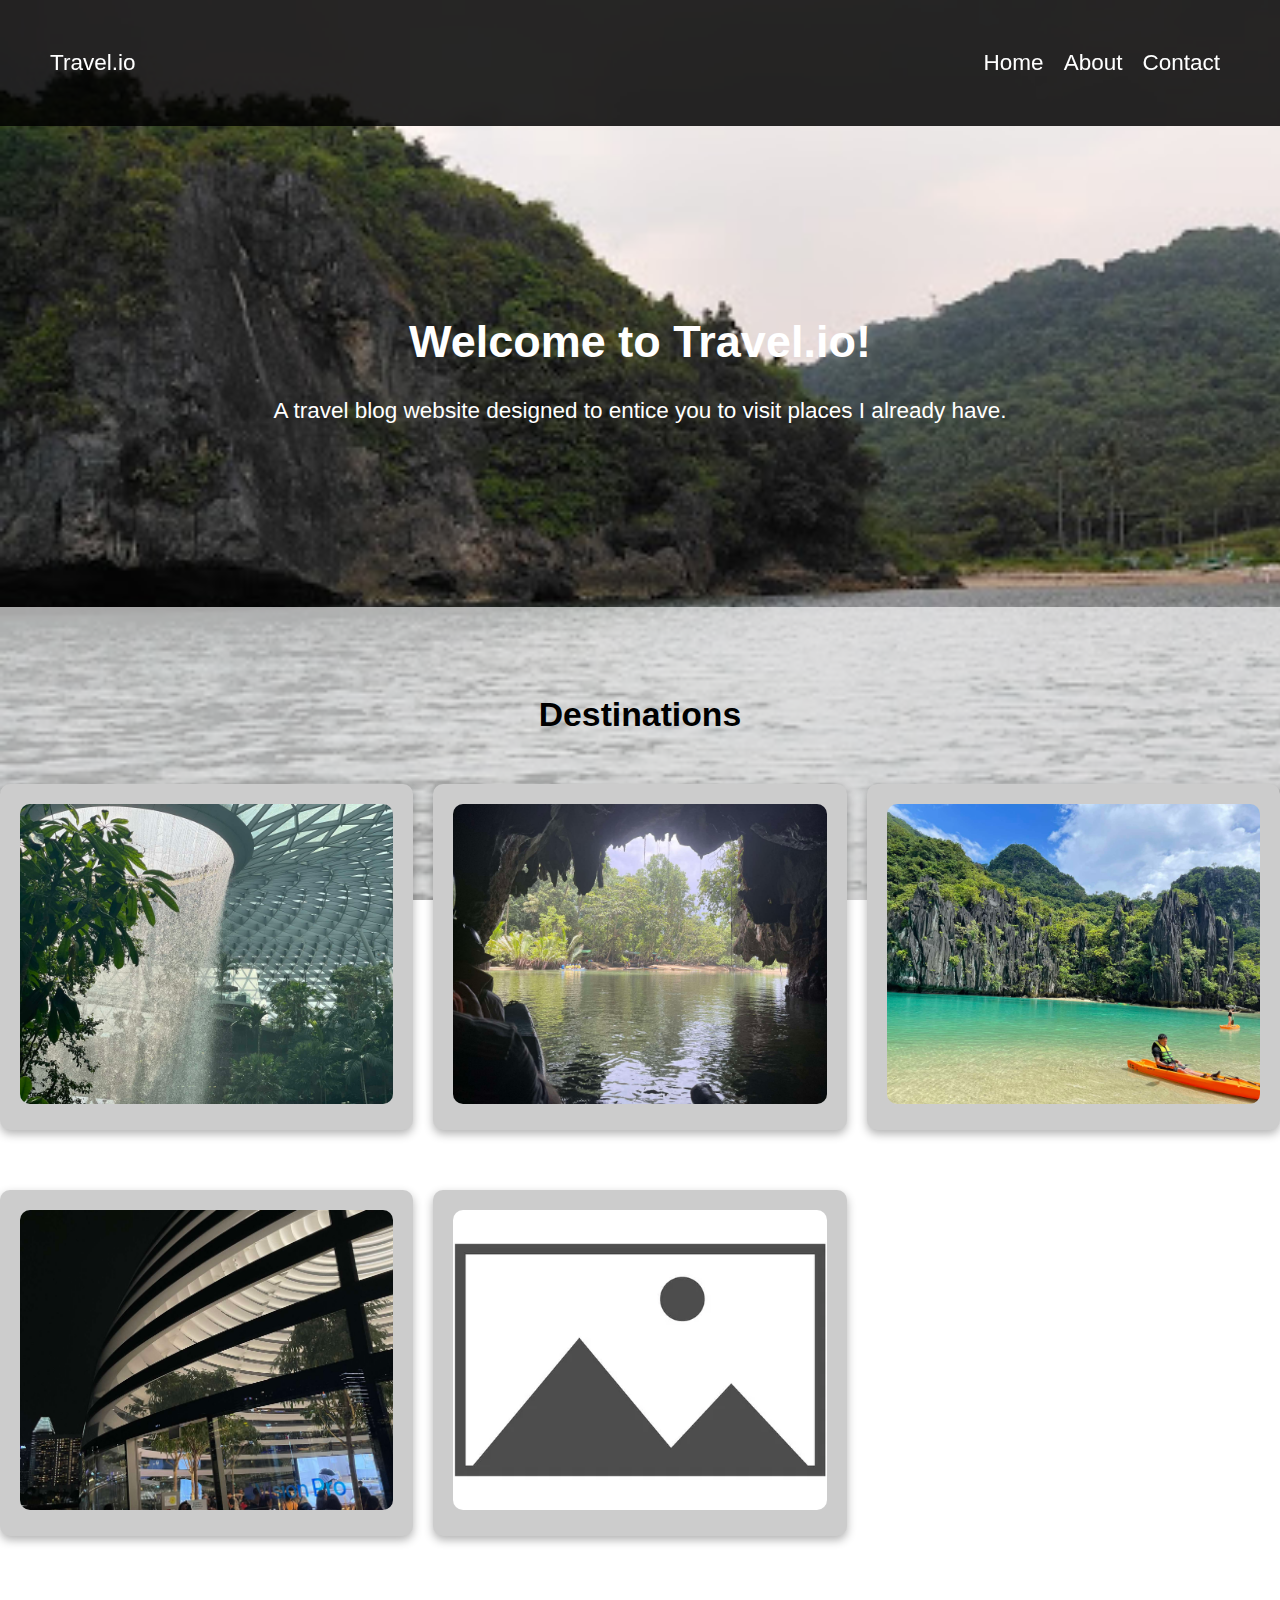
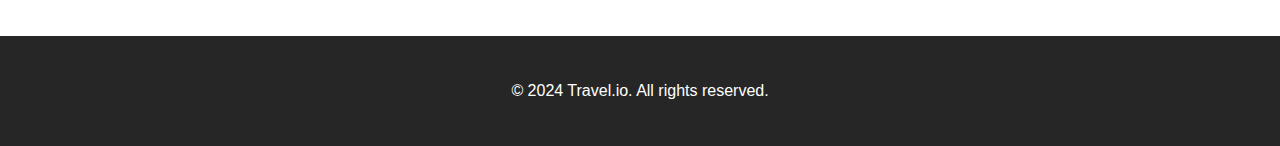
<file: index.html>
<!DOCTYPE html>
<html lang="en">
<head>
  <meta charset="UTF-8">
  <meta name="viewport" content="width=device-width, initial-scale=1.0">
  <title>Portfolio</title>
  <link rel="stylesheet" href="styles.css">
</head>

<body>
  <header id="header">
    <div class="logo">Travel.io</div>
    <nav>
      <a href="index.html">Home</a>
      <a href="about.html">About</a>
      <a href="contact.html">Contact</a>
    </nav>
  </header>

  <section id="about" class="about">
    <h1>Welcome to Travel.io!</h1>
    <p>A travel blog website designed to entice you to visit places I already have.</p>
  </section>

  <section id="portfolio">
    <h2 style="margin-bottom: 50px; color: black;">Destinations</h2>
    <div class="portfolio-grid">
      <div class="portfolio-card">
        <img src="changi airp.jpg" class="portfolio-image">
        <div class="overlay">
          <p style="font-weight: bold;" class="desc">Changi Airport</p>
          <p class="short-description">One of the world's busiest and most beautiful airports, located in Singapore.</p>
          <input type="checkbox" id="toggle-1" class="toggle">
          <label for="toggle-1" class="read-more">Read More</label>
          <div class="hidden-content">
            <p>Changi Airport is a leading air travel hub, featuring lush gardens, a rooftop pool, and a butterfly park.</p>
          </div>
        </div>
      </div>
      <div class="portfolio-card">
        <img src="underground river.jpg" class="portfolio-image">
        <div class="overlay">
          <p style="font-weight: bold;" class="desc">Palawan Underground River</p>
          <p class="short-description">A UNESCO World Heritage Site showcasing stunning cave formations.</p>
          <input type="checkbox" id="toggle-2" class="toggle">
          <label for="toggle-2" class="read-more">Read More</label>
          <div class="hidden-content">
            <p>The Underground River in Palawan is one of the longest navigable rivers in the world, flowing through limestone caves.</p>
          </div>
        </div>
      </div>
      <div class="portfolio-card">
        <img src="tour.jpg" class="portfolio-image">
        <div class="overlay">
          <p style="font-weight: bold;" class="desc">Hidden Lake</p>
          <p class="short-description">A serene escape surrounded by lush greenery and peaceful waters.</p>
          <input type="checkbox" id="toggle-3" class="toggle">
          <label for="toggle-3" class="read-more">Read More</label>
          <div class="hidden-content">
            <p>Hidden Lake is a peaceful destination nestled in the mountains, perfect for relaxation and nature walks.</p>
          </div>
        </div>
      </div>
      <div class="portfolio-card">
        <img src="apple.jpg" class="portfolio-image">
        <div class="overlay">
          <p style="font-weight: bold;" class="desc">First Floating Apple Store</p>
          <p class="short-description">A marvel of architecture floating on Marina Bay Sands in Singapore.</p>
          <input type="checkbox" id="toggle-4" class="toggle">
          <label for="toggle-4" class="read-more">Read More</label>
          <div class="hidden-content">
            <p>The Floating Apple Store is an iconic architectural feat, offering breathtaking views of the Marina Bay skyline.</p>
          </div>
        </div>
      </div>
      <div class="portfolio-card">
        <img src="placeholder.jpg" class="portfolio-image">
        <div class="overlay">
          <p style="font-weight: bold;" class="desc">Coming soon..</p>
          <p class="short-description">Exciting new destinations will be revealed soon.</p>
          <input type="checkbox" id="toggle-5" class="toggle">
          <label for="toggle-5" class="read-more">Read More</label>
          <div class="hidden-content">
            <p>Stay tuned for new exciting destinations to be added to our travel blog soon!</p>
          </div>
        </div>
      </div>
    </div>
  </section>

  <footer id="footer">
    <p>&copy; 2024 Travel.io. All rights reserved.</p>
  </footer>
</body>
</html>
</file>
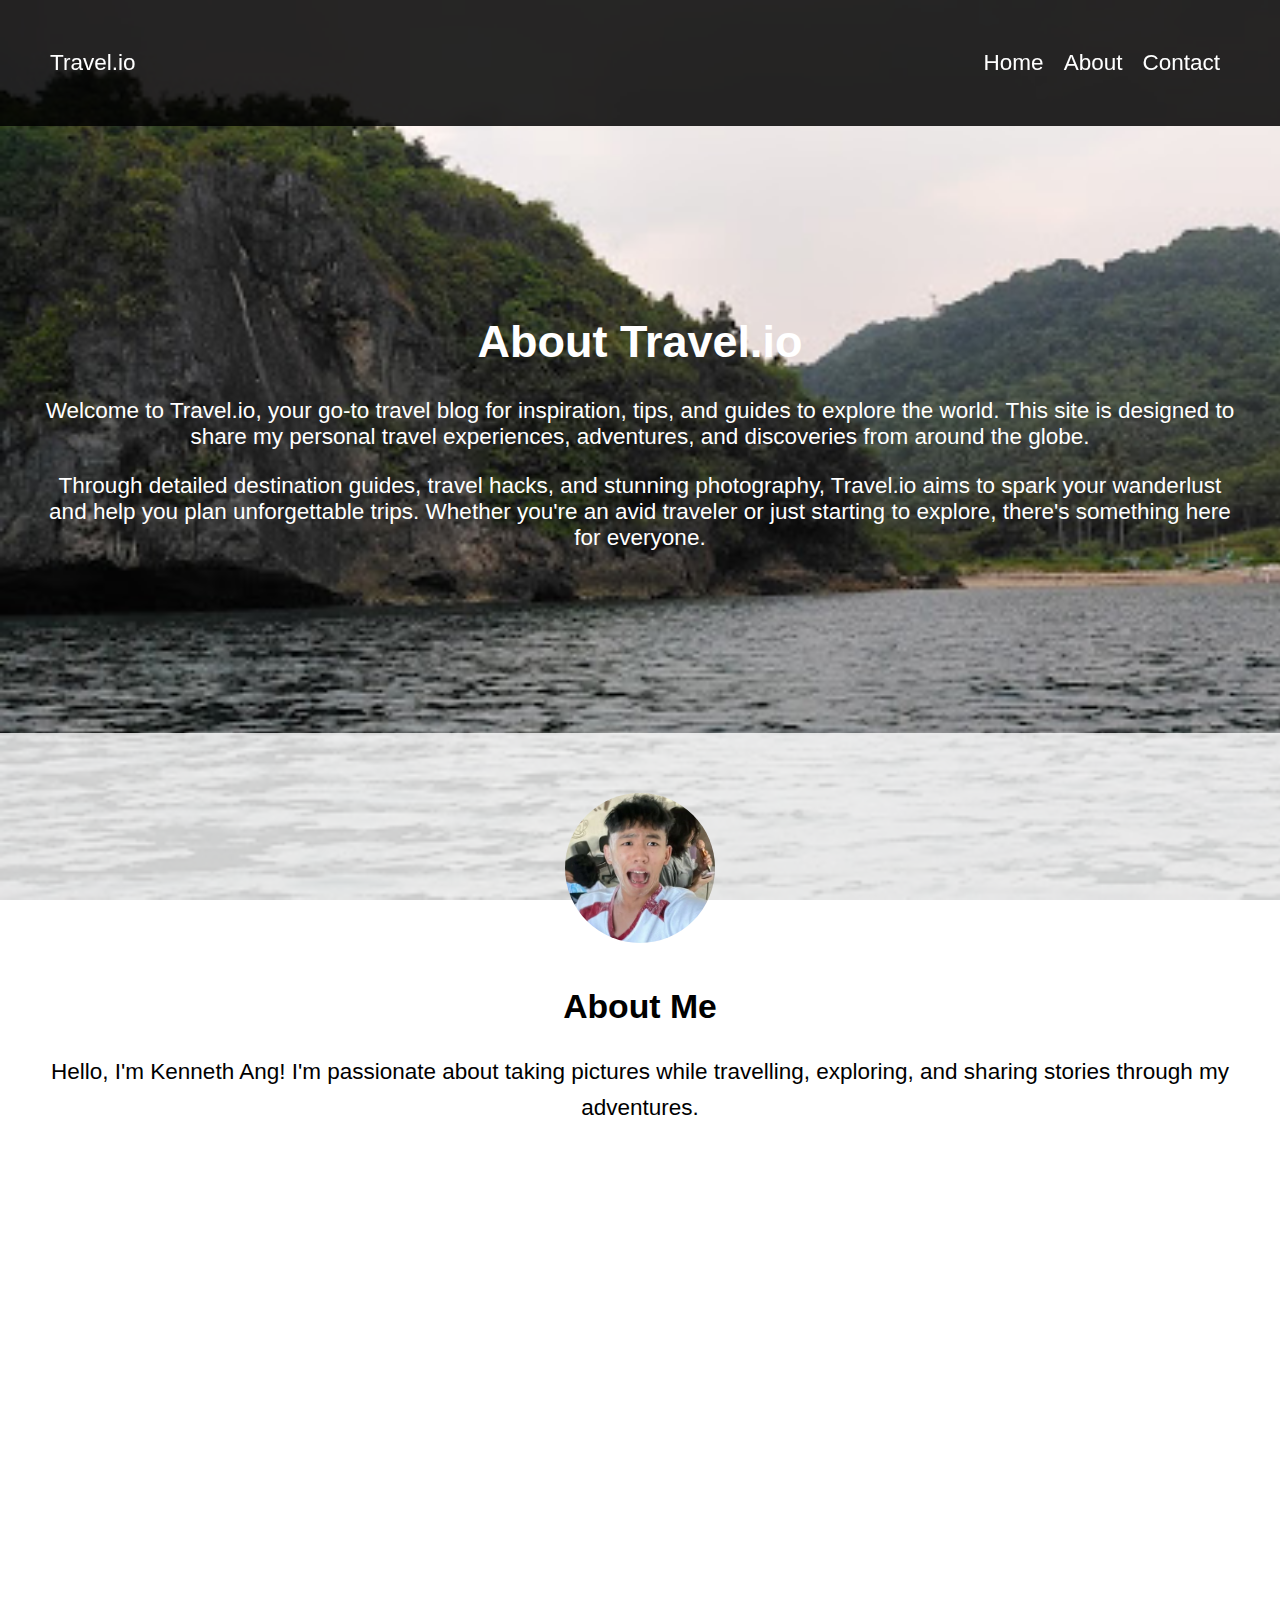
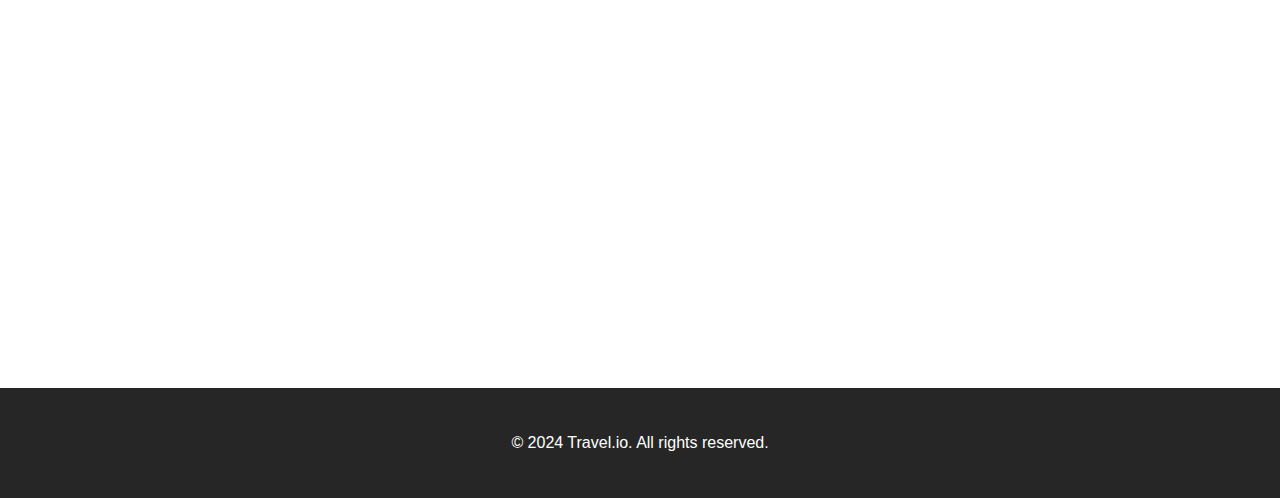
<file: about.html>
<!DOCTYPE html>
<html lang="en">
<head>
  <meta charset="UTF-8">
  <meta name="viewport" content="width=device-width, initial-scale=1.0">
  <title>About - Travel.io</title>
  <link rel="stylesheet" href="styles.css">
</head>

<body>
    <header id="header">
        <div class="logo">Travel.io</div>
        <nav>
            <a href="index.html">Home</a>
            <a href="about.html">About</a>
            <a href="contact.html">Contact</a>
        </nav>
    </header>

    <section id="about" class="about">
        <h1>About Travel.io</h1>
        <p>Welcome to Travel.io, your go-to travel blog for inspiration, tips, and guides to explore the world. This site is designed to share my personal travel experiences, adventures, and discoveries from around the globe.</p>
        <p>Through detailed destination guides, travel hacks, and stunning photography, Travel.io aims to spark your wanderlust and help you plan unforgettable trips. Whether you're an avid traveler or just starting to explore, there's something here for everyone.</p>
    </section>

    <section id="about-me">
      <img src="me.jpg" alt="Your Photo">
      <h2>About Me</h2>
      <p style="font-size: 22.5px;">
        Hello, I'm Kenneth Ang! I'm passionate about taking pictures while travelling, exploring, and sharing stories through my adventures. 
      </p>
    </section>
    
    <section id="mission" class="mission">
      <h2>Our Mission</h2>
      <p>At Travel.io, we believe in the power of travel to transform perspectives, build connections, and create lasting memories. Our mission is to inspire and equip you to see the world, one adventure at a time.</p>
    </section>

    <section id="vision" class="vision">
      <h2>Our Vision</h2>
      <p>To create a community of passionate travelers who share a love for exploring, sharing experiences, and experiencing diverse cultures and landscapes.</p>
    </section>

    <footer id="footer">
      <p>&copy; 2024 Travel.io. All rights reserved.</p>
    </footer>
  </body>
</html>
</file>
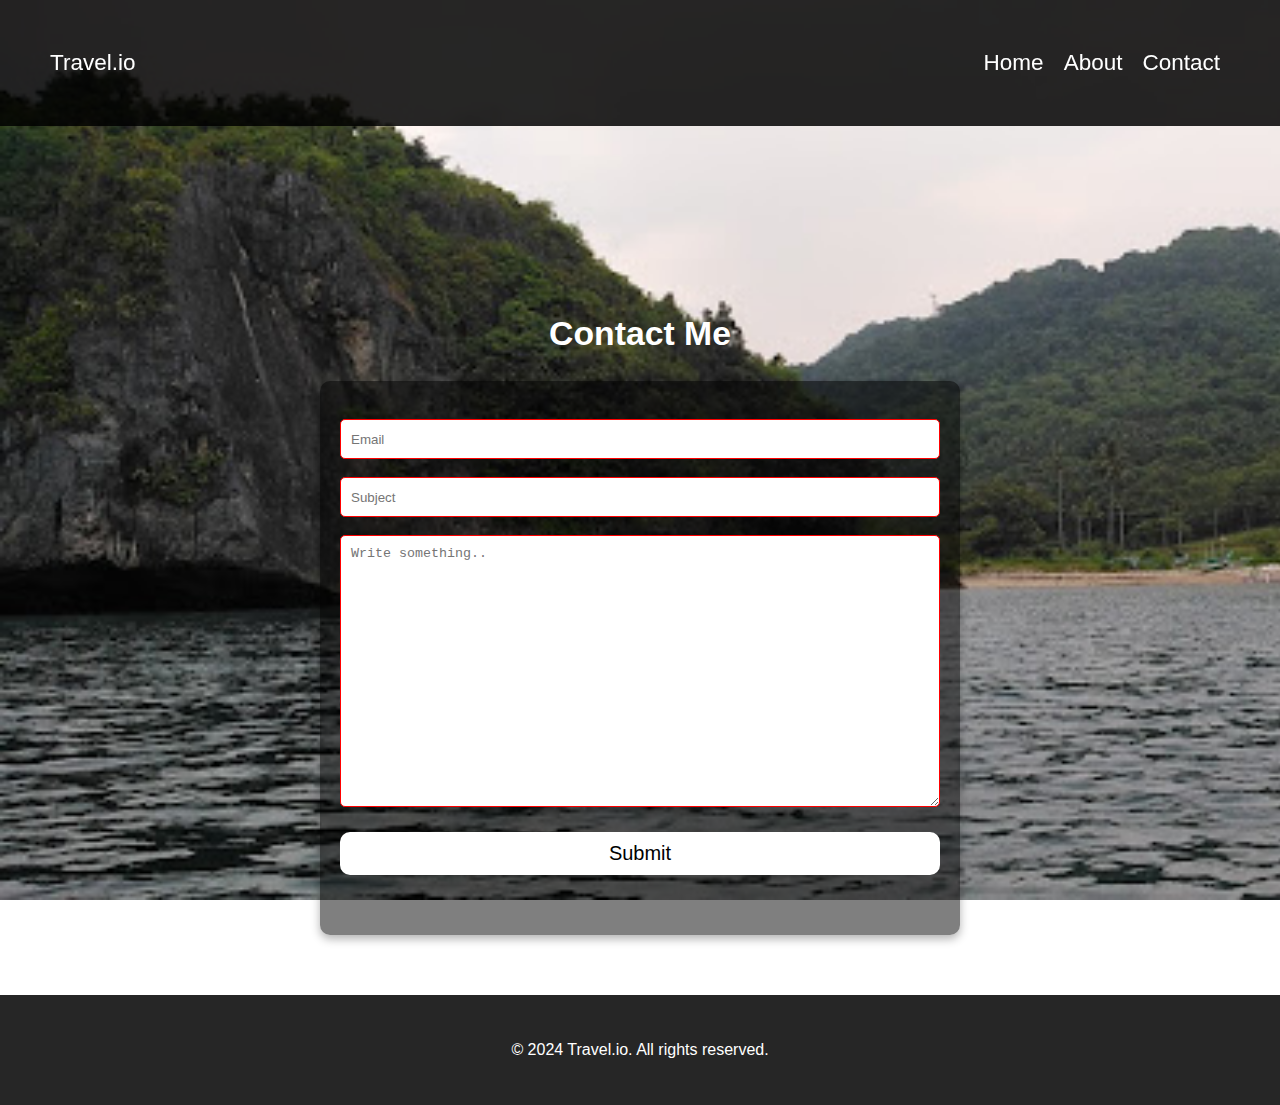
<file: contact.html>
<!DOCTYPE html>
<html lang="en">
<head>
    <meta charset="UTF-8">
    <meta name="viewport" content="width=device-width, initial-scale=1.0">
    <link rel="stylesheet" href="styles.css">
    <title>Contact - Travel.io</title>
</head>
<body>
    <header id="header">
        <div class="logo">Travel.io</div>
        <nav>
            <a href="index.html">Home</a>
            <a href="about.html">About</a>
            <a href="contact.html">Contact</a>
        </nav>
    </header>

    <section id="contact" class="contact">
        <h2>Contact Me</h2>
        <div class="contact-box">
            <form>
                <input type="email" class="input" placeholder="Email" required>
                <input type="text" class="input" placeholder="Subject" required>
                <textarea class="chat-box" placeholder="Write something.." required></textarea>
                <button type="submit" class="button">Submit</button>
            </form>
        </div>
    </section>

    <footer id="footer">
        <p>&copy; 2024 Travel.io. All rights reserved.</p>
    </footer>
</body>
</html>
</file>
<file: styles.css>
html {
  scroll-behavior: smooth;
}

body {
  font-family: Arial, sans-serif;
  margin: 0;
  padding: 0;
  box-sizing: border-box;
  background-image: url('romblon.jpg');
  background-size: cover;
  background-attachment: fixed;
  display: flex;
  flex-direction: column;
  min-height: 100vh;
}

header {
  font-size: 22.5px;
  color: #fff;
  position: sticky;
  top: 0;
  z-index: 1000;
  background-color: rgba(0, 0, 0, 0.85);
  padding: 50px;
  display: flex;
  justify-content: space-between;
  align-items: center;
  gap: 50px;
}

header.sticky {
  padding: 40px;
}

nav {
  display: flex;
  justify-content: flex-end;
  align-items: center;
}

nav a {
  color: #fff;
  margin: 0 10px;
  text-decoration: none;
  font-size: 22.5px;
  transition: color 0.3s ease;
}

nav a:hover {
  color: #f39c12;
}

section {
  margin-top: 100px;
  padding: 60px 40px;
  color: white;
  text-align: center;
  font-size: 22.5px;
}

#about-me {
  margin-top: 100px;
  padding: 60px 20px;
  background-color: rgba(255, 255, 255, 0.8);
  color: #000;
  text-align: center;
}

#about-me img {
  width: 150px;
  height: 150px;
  border-radius: 50%;
  margin-bottom: 10px; /* Reduced space */
}

#about-me p {
  font-size: 18px;
  line-height: 1.6;
}

#portfolio {
  padding: 60px 20px;
  background-color: rgba(255, 255, 255, 0.65);
  color: white;
  overflow: hidden;
  margin-bottom: 40px;
}

.portfolio-grid {
  display: grid;
  grid-template-columns: repeat(3, 1fr);
  gap: 60px;
  justify-items: center;
}

.portfolio {
  width: 100vw;
  padding-bottom: 60px;
}

.portfolio-card {
  position: relative;
  padding: 20px;
  width: 100%;
  max-width: 500px;
  background-color: #ccc;
  text-align: center;
  border-radius: 10px;
  box-shadow: 0 4px 10px rgba(0, 0, 0, 0.3);
  overflow: hidden; /* Ensure the overlay is confined to the card */
}

.portfolio-card:hover {
  transform: scale(1.05);
  transition: transform 0.3s ease;
}

.overlay {
  position: absolute;
  top: 0;
  left: 0;
  width: 100%;
  height: 100%;
  background-color: rgba(0, 0, 0, 0.6);
  color: white;
  display: flex;
  align-items: center;
  justify-content: center;
  opacity: 0;
  transition: opacity 0.3s ease;
  border-radius: 10px;
  flex-direction: column; /* Stack the content vertically */
  padding: 10px; /* Add padding for better spacing */
}

.portfolio-card:hover .overlay {
  opacity: 1;
}

.portfolio-image {
  width: 100%;
  height: 300px;
  object-fit: cover;
  border-radius: 10px;
}

.desc {
  font-weight: bold;
  font-size: 1.5rem;
  margin-bottom: 10px;
}

.short-description {
  font-size: 1.1rem;
  margin-bottom: 15px;
}

.read-more {
  display: block;
  background-color: #0077cc;
  color: white;
  padding: 8px 15px;
  border: none;
  border-radius: 5px;
  text-decoration: none;
  font-size: 16px;
  transition: background-color 0.3s ease;
}

.read-more:hover {
  background-color: #005fa3;
}

.toggle {
  display: none;
}

.hidden-content {
  display: none;
  font-size: 1rem;
  margin-top: 10px;
  text-align: center;
  color: white;
}

.toggle:checked ~ .hidden-content {
  display: block;
}

.toggle:checked ~ .read-more {
  display: none;
}

.read-more {
  display: inline-block;
  margin-top: 10px;
  background-color: #0077cc;
  color: white;
  padding: 8px 15px;
  border: none;
  border-radius: 5px;
  text-decoration: none;
  font-size: 16px;
  cursor: pointer;
  transition: background-color 0.3s ease;
}

.read-more:hover {
  background-color: #005fa3;
}

@media (max-width: 768px) {
  header {
    flex-direction: column;
    text-align: center;
  }
  nav {
    display: flex;
    flex-direction: column;
    gap: 10px;
  }
  .portfolio-grid {
    grid-template-columns: 1fr;
  }
}

.contact-box {
  width: 100%;
  max-width: 600px;
  background-color: rgba(0, 0, 0, 0.5);
  margin: 20px auto 0px;
  padding: 20px;
  border-radius: 10px;
  box-shadow: 0 4px 10px rgba(0, 0, 0, 0.3);
}

form {
  display: flex;
  flex-direction: column;
  margin: 0;
}

.input {
  margin: 18px 0px 0px;
  height: 18px;
  padding: 10px;
  border: 1px solid #ccc;
  border-radius: 5px;
}

input:valid,
textarea:valid {
  border-color: rgb(77, 231, 77);
}

input:invalid,
textarea:invalid {
  border-color: red;
}

input:focus:valid,
textarea:focus:valid {
  background-color: #e6f7e6;
}

input:focus:invalid,
textarea:focus:invalid {
  background-color: #fce2e2;
}

input:invalid + span,
textarea:invalid + span {
  display: inline-block;
  color: red;
  font-size: 12px;
}

.input:focus {
  border-color: #f39c12;
  outline: none;
}

.chat-box {
  margin: 18px 0 0px;
  height: 250px;
  padding: 10px;
  border: 1px solid #ccc;
  border-radius: 5px;
  background-color: white;
}

.chat-box:focus {
  outline: none;
  border-color: #f39c12;
}

.button {
  border-radius: 10px;
  color: black;
  margin: 25px 0 40px;
  padding: 10px;
  font-size: 20px;
  border: none;
  cursor: pointer;
  background-color: white;
  transition: background-color 0.3s;
}

.button:hover {
  background-color: rgba(200, 200, 200, 0.5);
  transform: scale(1.01);
}

footer {
  background-color: rgba(0, 0, 0, 0.85);
  color: #fff;
  text-align: center;
  padding: 30px 20px;
  margin-top: auto;
}
</file>
